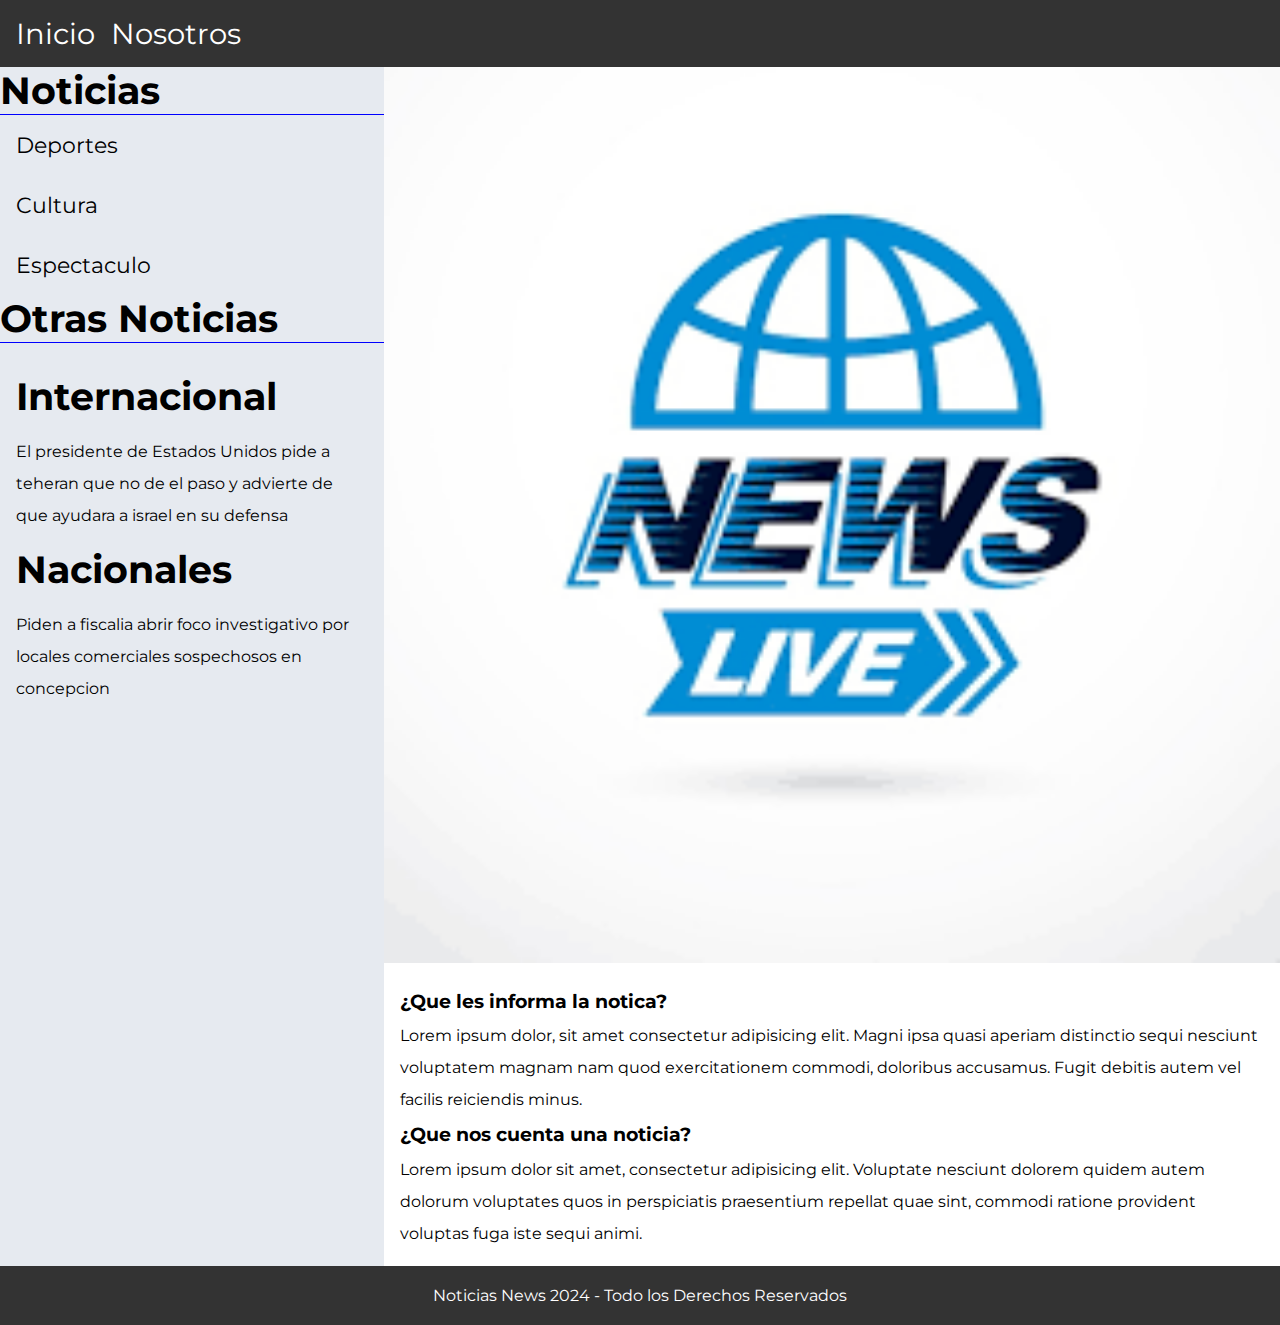
<file: diseño-1/index.html>
<!DOCTYPE html>
<html lang="en">
<head>
    <meta charset="UTF-8">
    <meta name="viewport" content="width=device-width, initial-scale=1.0">
    <title>El Futuro</title>
    <link rel="stylesheet" href="style.css">
    <link rel="preconnect" href="https://fonts.googleapis.com">
    <link rel="preconnect" href="https://fonts.gstatic.com" crossorigin>
    <link href="https://fonts.googleapis.com/css2?family=Montserrat:ital,wght@0,100..900;1,100..900&display=swap" rel="stylesheet"></head>
<body>
    <header class="header">
        <div class="contenido-header">
            <nav class="navegacion-principal">
                <a href="index.html">Inicio</a>
                <a href="../diseño-2/nosotros.html">Nosotros</a>
            </nav>
        </div>
    </header>
    <section class="section">
        <div class="flex">
            <div class="box-1">
                <article class="noticias">
                    <h2>Noticias</h2>
                    <ul>
                        <li>Deportes</li>
                        <li>Cultura</li>
                        <li>Espectaculo</li>
                    </ul>
                    <h2>Otras Noticias</h2>
                </article>
        
                <article class="otras-noticias">
                    <h3>Internacional</h3>
                    <p>El presidente de Estados Unidos
                        pide a teheran que no de el paso
                        y advierte de que ayudara a israel
                        en su defensa
                    </p>
                    <h3>Nacionales</h3>
                    <p>Piden a fiscalia abrir foco
                        investigativo por locales comerciales
                        sospechosos en concepcion
                    </p>
                </article>
            </div>
            <aside class="aside box-2">
                <div class="informacion">
                    <div class="imagen">
                        <img src="../img/noticia.png" alt="" width="500px" height="300px">  
                    </div>
                    <div class="contenedor padding">
                        <section class="informacion-noticia">
                            <h3>¿Que les informa la notica?</h3>
                            <p>Lorem ipsum dolor, sit amet consectetur adipisicing elit. Magni ipsa quasi aperiam distinctio sequi nesciunt voluptatem magnam nam quod exercitationem commodi, doloribus accusamus. Fugit debitis autem vel facilis reiciendis minus.</p>
                        </section>
                        <section class="informacion-noticia">
                            <h3>¿Que nos cuenta una noticia?</h3>
                            <p>Lorem ipsum dolor sit amet, consectetur adipisicing elit. Voluptate nesciunt dolorem quidem autem dolorum voluptates quos in perspiciatis praesentium repellat quae sint, commodi ratione provident voluptas fuga iste sequi animi.</p>
                        </section>
                    </div>
                </div>
            </aside>
        </div>
    </section>
    <footer>
        <p>Noticias News 2024 - Todo los Derechos Reservados</p>
    </footer>

</body>
</html>
</file>
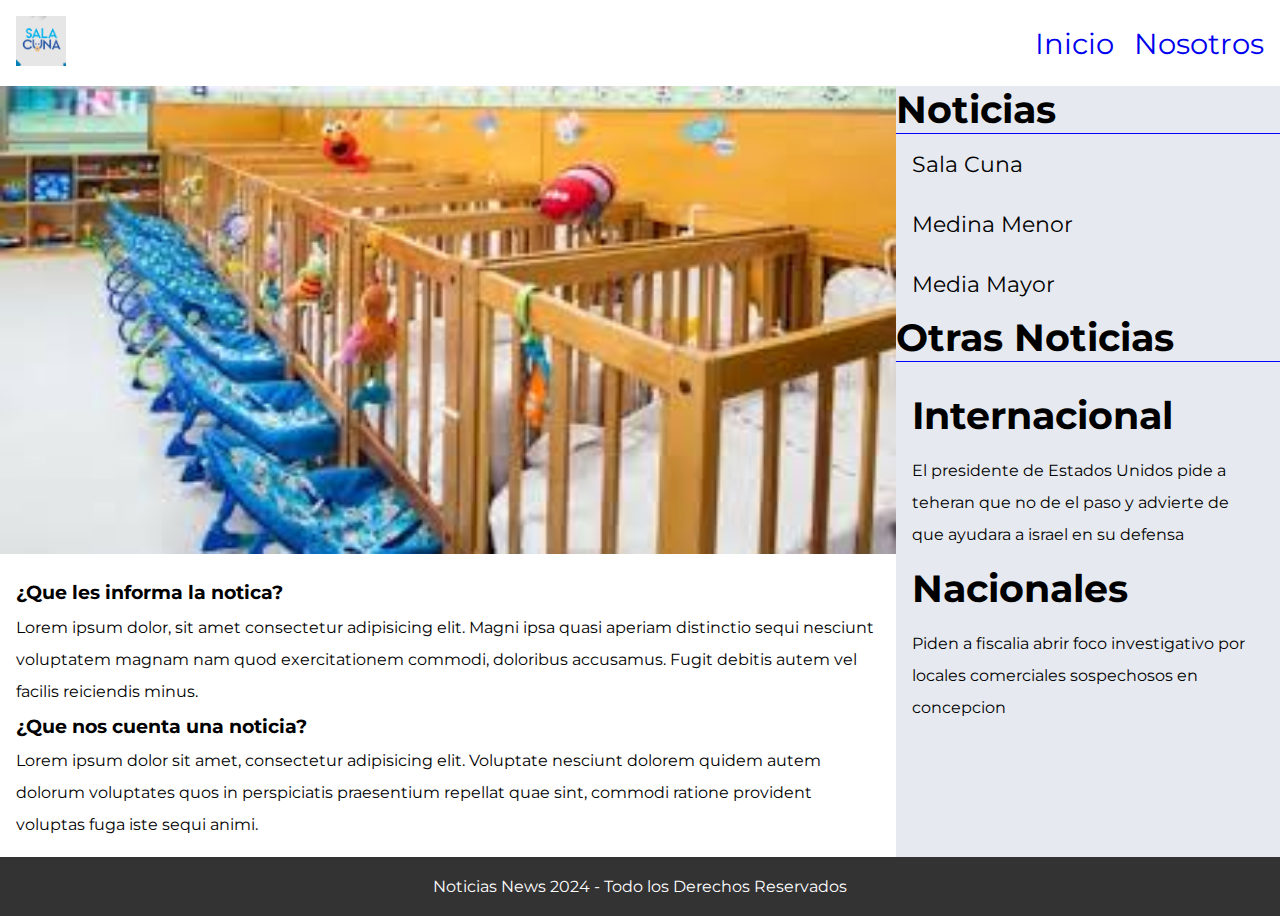
<file: diseño-3/index.html>
<!DOCTYPE html>
<html lang="en">
<head>
    <meta charset="UTF-8">
    <meta name="viewport" content="width=device-width, initial-scale=1.0">
    <title>Sala Cuna</title>
    <link rel="stylesheet" href="style.css">
    <link rel="preconnect" href="https://fonts.googleapis.com">
    <link rel="preconnect" href="https://fonts.gstatic.com" crossorigin>
    <link href="https://fonts.googleapis.com/css2?family=Montserrat:ital,wght@0,100..900;1,100..900&display=swap" rel="stylesheet"></head>
<body>
    <header class="header">
        <div class="contenido-header">
            <a href="" class="logo">
                <img src="../img/salasCuna.png" alt="" width="50px" height="50px">
            </a>

            <nav class="navegacion-principal">
                <a href="index.html">Inicio</a>
                <a href="../diseño-2/nosotros.html">Nosotros</a>
            </nav>
        </div>
    </header>
    <section class="section">
        <div class="flex">
            <div class="box-1">
                <article class="noticias">
                    <h2>Noticias</h2>
                    <ul>
                        <li>Sala Cuna</li>
                        <li>Medina Menor</li>
                        <li>Media Mayor</li>
                    </ul>
                    <h2>Otras Noticias</h2>
                </article>
        
                <article class="otras-noticias">
                    <h3>Internacional</h3>
                    <p>El presidente de Estados Unidos
                        pide a teheran que no de el paso
                        y advierte de que ayudara a israel
                        en su defensa
                    </p>
                    <h3>Nacionales</h3>
                    <p>Piden a fiscalia abrir foco
                        investigativo por locales comerciales
                        sospechosos en concepcion
                    </p>
                </article>
            </div>
            <aside class="aside box-2">
                <div class="informacion">
                    <div class="imagen">
                        <img src="../img/cuna.jpg" alt="" >  
                    </div>
                    <div class="contenedor padding">
                        <section class="informacion-noticia">
                            <h3>¿Que les informa la notica?</h3>
                            <p>Lorem ipsum dolor, sit amet consectetur adipisicing elit. Magni ipsa quasi aperiam distinctio sequi nesciunt voluptatem magnam nam quod exercitationem commodi, doloribus accusamus. Fugit debitis autem vel facilis reiciendis minus.</p>
                        </section>
                        <section class="informacion-noticia">
                            <h3>¿Que nos cuenta una noticia?</h3>
                            <p>Lorem ipsum dolor sit amet, consectetur adipisicing elit. Voluptate nesciunt dolorem quidem autem dolorum voluptates quos in perspiciatis praesentium repellat quae sint, commodi ratione provident voluptas fuga iste sequi animi.</p>
                        </section>
                    </div>
                </div>
            </aside>
        </div>
    </section>
    <footer>
        <p>Noticias News 2024 - Todo los Derechos Reservados</p>
    </footer>

</body>
</html>
</file>
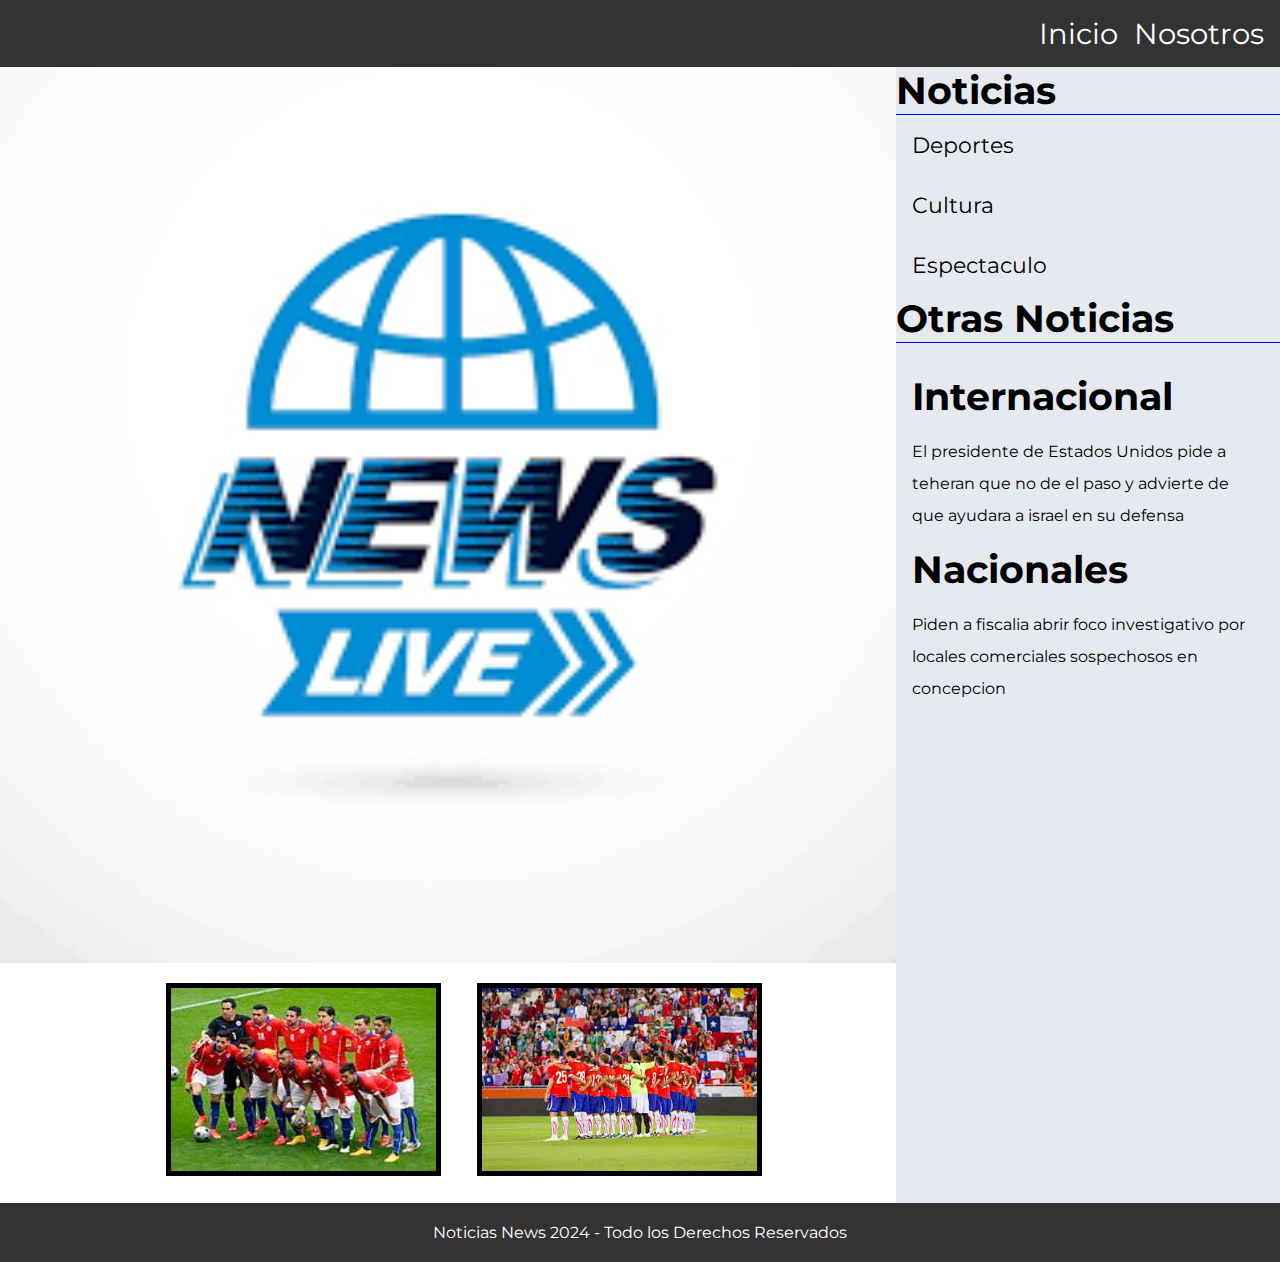
<file: diseño-2/nosotros.html>
<!DOCTYPE html>
<html lang="en">
<head>
    <meta charset="UTF-8">
    <meta name="viewport" content="width=device-width, initial-scale=1.0">
    <title>El Futuro</title>
    <link rel="stylesheet" href="style.css">
    <link rel="preconnect" href="https://fonts.googleapis.com">
    <link rel="preconnect" href="https://fonts.gstatic.com" crossorigin>
    <link href="https://fonts.googleapis.com/css2?family=Montserrat:ital,wght@0,100..900;1,100..900&display=swap" rel="stylesheet"></head>
<body>
    <header class="header">
        <div class="contenido-header">
            <nav class="navegacion-principal">
                <a href="../diseño-1/index.html">Inicio</a>
                <a href="nosotros.html">Nosotros</a>
            </nav>
        </div>
    </header>
    <section class="section">
        <div class="flex">
            <div class="box-1">
                <article class="noticias">
                    <h2>Noticias</h2>
                    <ul>
                        <li>Deportes</li>
                        <li>Cultura</li>
                        <li>Espectaculo</li>
                    </ul>
                    <h2>Otras Noticias</h2>
                </article>
        
                <article class="otras-noticias">
                    <h3>Internacional</h3>
                    <p>El presidente de Estados Unidos
                        pide a teheran que no de el paso
                        y advierte de que ayudara a israel
                        en su defensa
                    </p>
                    <h3>Nacionales</h3>
                    <p>Piden a fiscalia abrir foco
                        investigativo por locales comerciales
                        sospechosos en concepcion
                    </p>
                </article>
            </div>
            <aside class="aside box-2">
                <div class="informacion">
                    <div class="imagen">
                        <img src="../img/noticia.png" alt="" width="500px" height="300px">  
                    </div>
                    <div class="padding imagen-deportivo">
                        <picture>
                            <img src="../img/equipo.jpg" alt="" width="275px" height="193px">
                        </picture>
                        <picture>
                            <img src="../img/equipo2.jpg" alt="">
                        </picture>
                    </div>
                </div>
            </aside>
        </div>
    </section>
    <footer>
        <p>Noticias News 2024 - Todo los Derechos Reservados</p>
    </footer>

</body>
</html>
</file>
<file: diseño-1/style.css>
* {
    margin: 0;
    padding: 0;
    box-sizing: border-box;
}

body {
    font-family: 'Montserrat', sans-serif;
}
a{
    text-decoration: none;
}

.header{
    padding: 1rem;
    background-color: #333;

}
.navegacion-principal {
    display: flex;
    gap: 1rem;
}
.navegacion-principal a {
    color: #fff;
    font-size: 1.8rem;
}

/* section */
.flex {
    display: grid;
    grid-template-columns: 30% 70%;
}

.box-1{
    background-color: #e6eaf0;
}
.noticias h2{
    border-bottom: 1px solid blue;
    font-size: 2.4rem;
}

.noticias li{
    padding: 1rem;
    font-size: 1.4rem;
}

.otras-noticias h3{
    font-size: 2.4rem;
}
.otras-noticias{
    line-height: 2;
    padding: 1rem;
}
.imagen img {
    width: 100%;
    height: auto;
}

.padding{
    padding: 1rem;
    line-height: 2;
}




footer {
    clear: both; /* Limpiar flotadores */
    background-color: #333;
    color: #fff;
    text-align: center;
    padding: 20px 0;
}
</file>
<file: diseño-3/style.css>
* {
    margin: 0;
    padding: 0;
    box-sizing: border-box;
}

body {
    font-family: 'Montserrat', sans-serif;
}
a{
    text-decoration: none;
}
li{
    list-style: none;
}

.header{
    padding: 1rem;
}
.contenido-header{
    display: flex;
    justify-content: space-between;
    align-items: center;
}
.navegacion-principal a {
    font-size: 1.8rem;
    margin-left: 1rem;
}

/* section */
.flex {
    display: grid;
    grid-template-columns: 70% 30%;
}

.box-1{
    order: 2;
    background-color: #e6eaf0;
}
.noticias h2{
    border-bottom: 1px solid blue;
    font-size: 2.4rem;
}

.noticias li{
    padding: 1rem;
    font-size: 1.4rem;
}

.otras-noticias h3{
    font-size: 2.4rem;
}
.otras-noticias{
    line-height: 2;
    padding: 1rem;
}
.imagen img {
    width: 100%;
    height: auto;
}

.padding{
    padding: 1rem;
    line-height: 2;
}

.imagen-deportivo{
    text-align: center;
}
.imagen-deportivo img{
    border: 5px solid black;
    margin-left: 2rem;
}


footer {
    clear: both; /* Limpiar flotadores */
    background-color: #333;
    color: #fff;
    text-align: center;
    padding: 20px 0;
}
</file>
<file: diseño-2/style.css>
* {
    margin: 0;
    padding: 0;
    box-sizing: border-box;
}

body {
    font-family: 'Montserrat', sans-serif;
}
a{
    text-decoration: none;
}
li{
    list-style: none;
}

.header{
    padding: 1rem;
    background-color: #333;

}
.navegacion-principal {
    display: flex;
    justify-content: end;
    gap: 1rem;
}
.navegacion-principal a {
    color: #fff;
    font-size: 1.8rem;
}

/* section */
.flex {
    display: grid;
    grid-template-columns: 70% 30%;
}

.box-1{
    order: 2;
    background-color: #e6eaf0;
}
.noticias h2{
    border-bottom: 1px solid blue;
    font-size: 2.4rem;
}

.noticias li{
    padding: 1rem;
    font-size: 1.4rem;
}

.otras-noticias h3{
    font-size: 2.4rem;
}
.otras-noticias{
    line-height: 2;
    padding: 1rem;
}
.imagen img {
    width: 100%;
    height: auto;
}

.padding{
    padding: 1rem;
    line-height: 2;
}

.imagen-deportivo{
    text-align: center;
}
.imagen-deportivo img{
    border: 5px solid black;
    margin-left: 2rem;
}


footer {
    clear: both; /* Limpiar flotadores */
    background-color: #333;
    color: #fff;
    text-align: center;
    padding: 20px 0;
}
</file>
